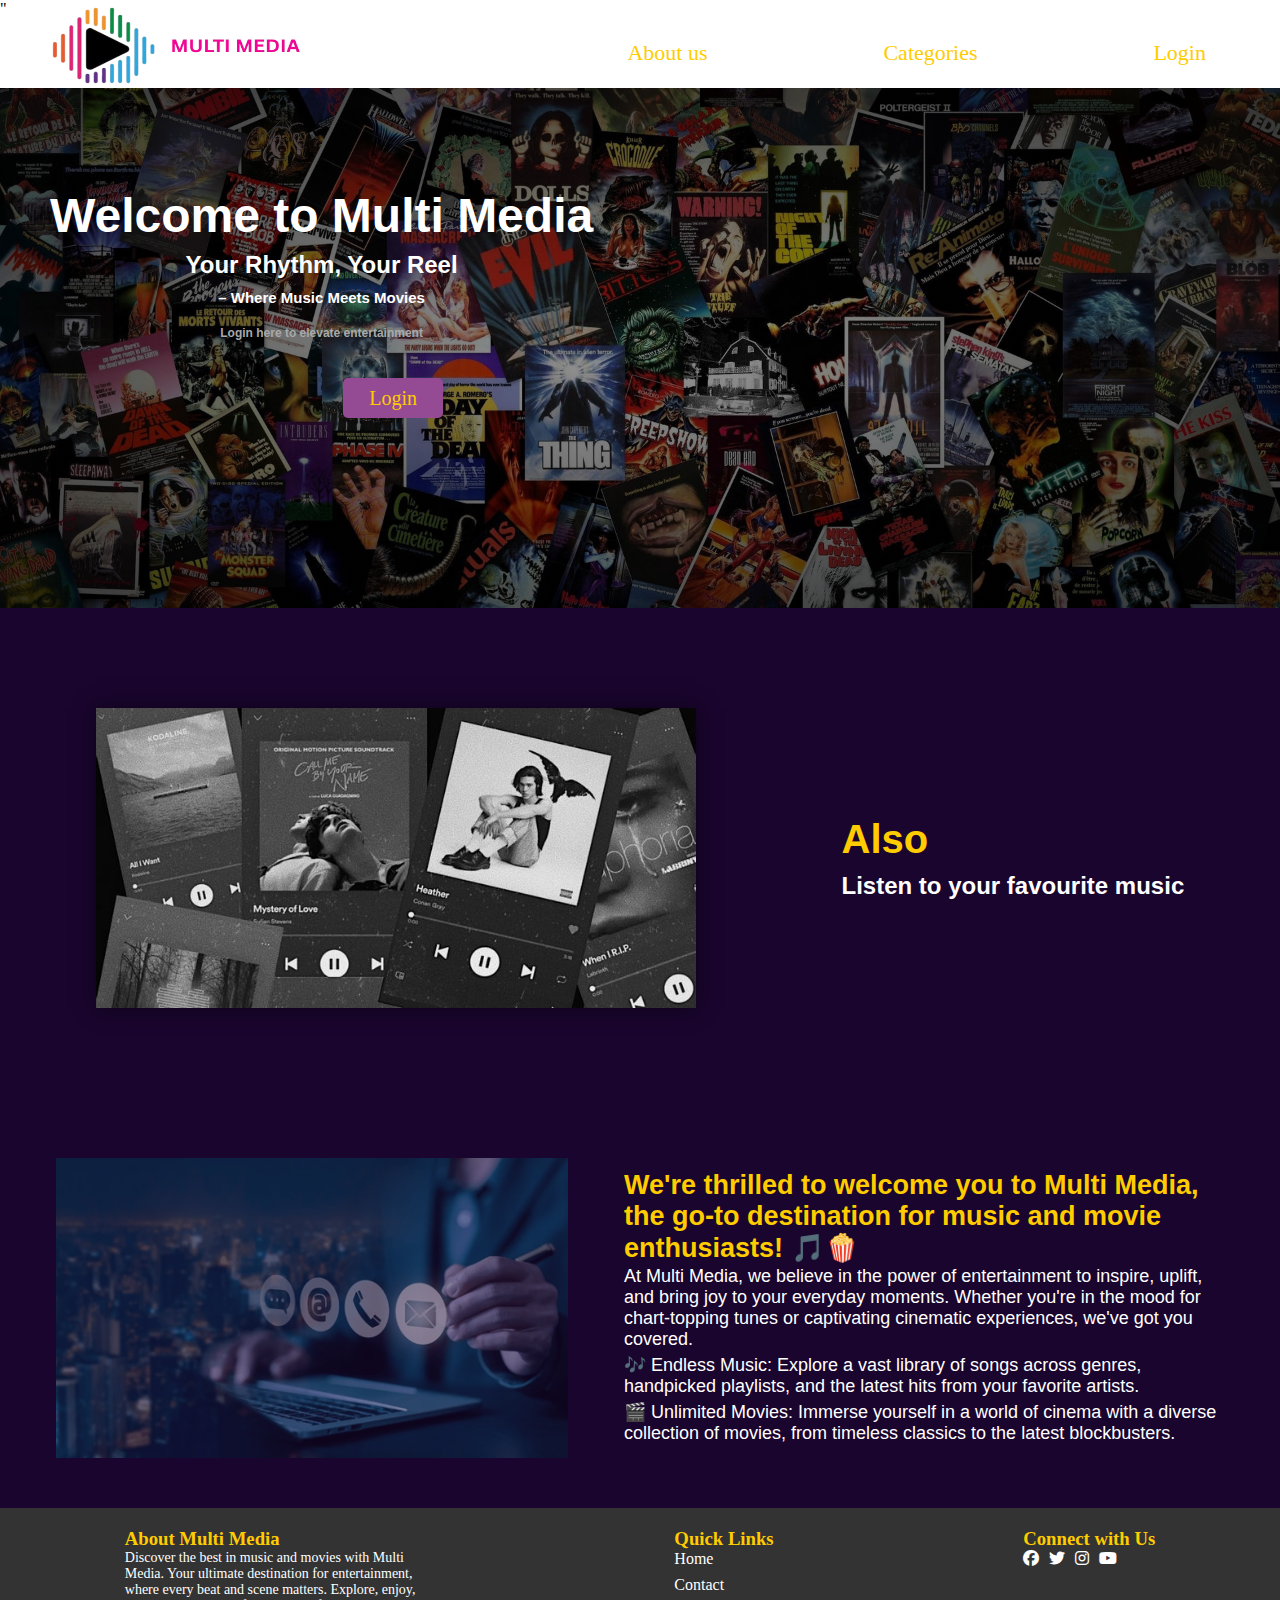
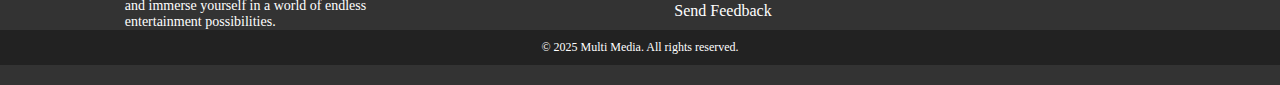
<file: HTML/index.html>
<!DOCTYPE html>
<html lang="en">
<head>
    <meta charset="UTF-8">
    <meta name="viewport" content="width=device-width, initial-scale=1.0">
    <title>Document</title>
    <link rel="stylesheet" href="./CSS/p.css">
    <link rel="stylesheet" href="https://cdnjs.cloudflare.com/ajax/libs/font-awesome/6.4.2/css/all.min.css"  />"
</head>
<body>
    <div class="navbar">
    <div class="logo1"><img src="./Images/Multi-removebg-preview.png" width="300px" height="270px"></div>
    <!-- <div class="nav1"><a href="#">Home</a>
        <div class="submenu">
        <div class="sub"><a href="#">All</a></div>
        <div class="sub"><a href="../HTML/movies.html"> Movies</a></div>
        <div sub="sub"><a href="../HTML/index.html"> Music</a></div>
     </div> -->
    <!-- </div> -->
    <div class="nav1"><a href="#about">About us</a></div>
    <div class="nav2"><a href="#">Categories</a>
        <div class="submenu">
            <div class="sub"><a href="./categories.html">All</a></div>
            <div class="sub"><a href="./movie1.html">Movies</a></div>
            <div sub="sub"><a href="./music.html">Music</a></div>
         </div>
    </div>
    <div class="nav" style="margin-right: 10px;"> <a href="./login1.html">Login</a></div>
    </div>
    <div class="bg-img">
    <div class="main-container">
        <div class="main-titles">
            <h1 class="title1">Welcome to Multi Media </h1>
            <h2 class="title2">Your Rhythm, Your Reel </h2>
            <h3 class="title3"> – Where Music Meets Movies</h3>
            <h5 class="loginp">
             Login here to elevate entertainment
            </h5>
        </div>
        <button class="login2">
            <a href="./login1.html">Login</a>
        </button>
    </div>
    </div>
    <div class=content2>
        <div class="bg-img2">
        </div>
    <div class="music">
        <h1 class="c1">Also</h1>
        <h2 class="music-c2">Listen to your favourite music</h2>

        
        </div>
     </div>   
    </div>
    <div class="about-us" id="about">
        <div class="bg-img3"></div>
        <div class="about-content">
            <h2 class="about-c1">We're thrilled to welcome you to Multi Media, the go-to destination for music and movie enthusiasts! 🎵🍿</h2>

              <p class="c2">  At Multi Media, we believe in the power of entertainment to inspire, uplift, and bring joy to your everyday moments.
                 Whether you're in the mood for chart-topping tunes or captivating cinematic experiences, we've got you covered.<p>
                <p class="c2">🎶 Endless Music: Explore a vast library of songs across genres, handpicked playlists, and the latest hits from your favorite artists.</p>
                <p class="c2">🎬 Unlimited Movies: Immerse yourself in a world of cinema with a diverse collection of movies, from timeless classics to the latest blockbusters.</p>
            
        </div>
    </div>
    <!-- <div class="footer">
         <div class="foot-i"> -->
            <!-- <i class="fa-solid fa-phone" style="color: #ffffff;"></i> -->
        <!-- </div> -->
        <!-- <img src="juzplay.jpg" width="100px" height="40%" style="margin-right: 70px;">
        <p>If you want to listen to your favourite music or
            want to chill<br> with some good movies,websiries you are at the right platform...enjoy</p>
        

        <div class="foot-c">
        <a href="#">TEAM</a>
        <a href="#">CONTACT</a>
        <a href="#">TERMS AND CONDITIONS</a>
        </div>
        

    </div> --> 
    <footer class="site-footer">
        <div class="footer-content">
            <div class="footer-section">
                <h3>About Multi Media</h3>
                <p>Discover the best in music and movies with Multi Media. Your ultimate destination for entertainment, where every beat and scene matters. Explore, enjoy, and immerse yourself in a world of endless entertainment possibilities.</p>
            </div>
            <div class="footer-section">
                <h3>Quick Links</h3>
                <ul>
                    <li><a href="./index.html">Home</a></li>
                    <li><a href="">Contact</a></li>
                    <li><a href="./feedback.html">Send Feedback</a></li>
                </ul>
            </div>
            <div class="footer-section">
                <h3>Connect with Us</h3>
                <ul class="social-icons">
                    <li><a href="https://www.facebook.com/" target="_blank"><i class="fab fa-facebook"></i></a></li>
                    <li><a href="https://www.twitter.com/" target="_blank"><i class="fab fa-twitter"></i></a></li>
                    <li><a href="https://www.instagram.com/" target="_blank"><i class="fab fa-instagram"></i></a></li>
                    <li><a href="https://www.youtube.com/" target="_blank"><i class="fab fa-youtube"></i></a></li>
                </ul>
            </div>
        </div>
        <div class="footer-bottom">
            <p>&copy; 2025 Multi Media. All rights reserved. </p>
        </div>
    </footer>
    
    <script>
           
    </script>
</body>
</html>
</file>
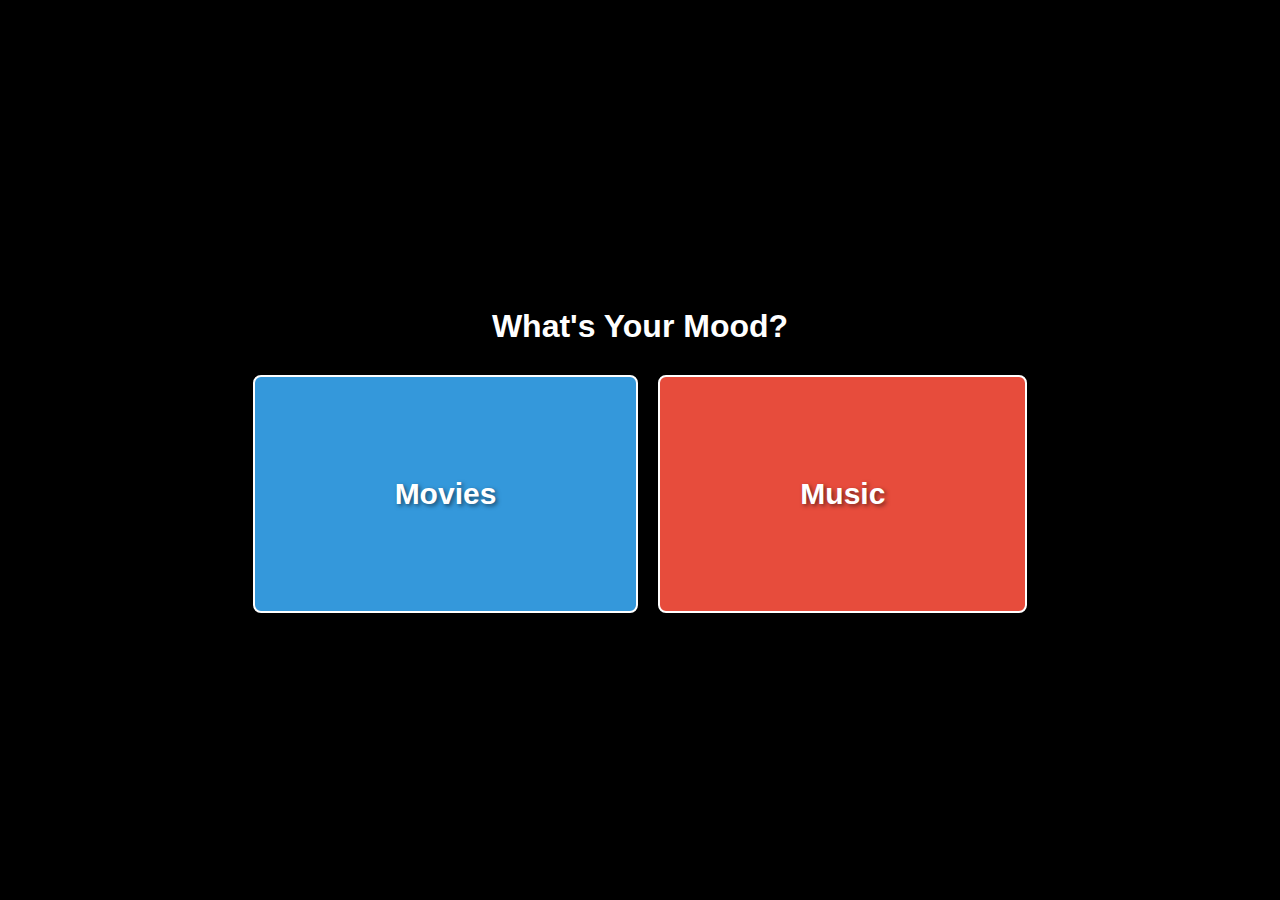
<file: HTML/categories.html>
<!DOCTYPE html>
<html lang="en">
<head>
  <meta charset="UTF-8">
  <title>Movie & Music Selection</title>
  <link rel="stylesheet" href="./CSS/categories.css">
</head>
<body>
  <div class="container">
    <h1>What's Your Mood?</h1>
    <div class="buttons">
      <a href="./movie1.html" class="button movies">Movies</a>
      <a href="./music.html" class="button music">Music</a>
    </div>
  </div>

</body>
</html>
</file>
<file: HTML/CSS/p.css>
* {
    padding: 0;
    margin : 0;
    box-sizing: border-box; /* Include padding and border in the element's total width and height */
}
body, h1, h2, h3, p, ul {
    margin: 0;
    padding: 0;
}

/* ... (other styles) */

/* overflow-y: hidden; */

@media only screen and (max-width: 600px) {
/* Styles for screens with a maximum width of 600px */
.navbar {
    flex-direction: column; /* Adjust the navbar layout for smaller screens */
    /* Add more styles as needed */
}
}

.navbar{
height: 70px;
width: 95%;
display: flex;
justify-content: space-between;
align-items: center;
background-color: white;
color: white;
font-size: 22px;
}
.logo1{        
margin-top: 0px;
margin-bottom: 10px;
margin-left: 30px;
}
a{
text-decoration: none;
color: hsl(48, 100%, 50%);
position: relative;
}
.nav1{
margin-left: 10%;
position: relative;

}
.nav2{
position: relative;
}
.nav{
position: relative;
}
.submenu{
background-color: whitesmoke;
display: none;
position: absolute;
left: 0px;
top:100%;
color: #222;
}
.sub{
padding: 0px;
}
.nav:hover{
background-color: gray;
}
.nav1:hover .submenu{
display: block;
background-color: gray;
}
.nav2:hover .submenu{
display: block;
background-color: gray;
}
.bg-img{
background-image: radial-gradient(rgba(0,0,0,0.4), rgba(0,0,0,0.8)) ,url(../Images/movie-9pvmdtvz4cb0xl37.jpg);
background-size: cover;
background-position:center ;
background-repeat: no-repeat;
margin-top: 0%;
height: 520px;
}
.main-container{
width: 100%;
height: 800px;
display: flex;
position: relative;
margin-left: 50px;
margin-top: 0px;
color: white;
font-family: 'Trebuchet MS', 'Lucida Sans Unicode', 'Lucida Grande', 'Lucida Sans', Arial, sans-serif
}
.title1{
margin-top: 100px;
font-size:3em;
}
.title2{
margin-top:8px;
margin-bottom: 10px;
display: flex;
align-items: center;
justify-content: center;
}

.title3{
font-size: 15px;
display: flex;
align-items: center;
justify-content: center;
}
.loginp{
font-family: Arial, Helvetica, sans-serif;
font-size:12px ;
margin-top:20px;
margin-bottom: 10px;
display: flex;
align-items: center;
justify-content: center;
color:darkgray;
}
.login2{
background-color: rgb(148, 75, 148);
color:white;
width: 100px;
height: 40px;
padding-top: 8px;
padding-bottom:8px ;
padding-left: 20px;
padding-right: 20px;
border-radius: 5px;
margin-top: 290px;
margin-left: -250px;
font-family: 'Times New Roman', Times, serif;
font-size: 20px;
cursor: pointer;
border: none;
}
.content2{
display: flex;
height: 500px;
background-color: rgb(26, 5, 46);
justify-content: space-evenly;
align-items: center;
}
.bg-img2{
background-image:url('../Images/877e5e60-6a16-4f13-bacd-858cd345c19b.jpg');
background-size: cover;
background-repeat: no-repeat;
height: 300px;
width: 600px;
margin-left: 0px;

box-shadow: 0 0 20px rgba(0.5, 0, 0, 0.5);
}
.music{
margin-top: 0px;
margin-left: 50px;
display: flex;
color: white;
flex-direction: column;
font-family: 'Trebuchet MS', 'Lucida Sans Unicode', 'Lucida Grande', 'Lucida Sans', Arial, sans-serif

}
.c1{
margin-bottom: 10px;
font-size: 2.5em;
color: hsl(48, 100%, 50%);
}
.about-us{
height: 400px;
width: 100%;
background-color: rgb(26, 5, 46) ;
display: flex;
flex-direction: row;
justify-content: space-evenly;
align-items: center;
}
.bg-img3{
background: url("../Images/using-laptop-show-icon-address-600nw-2521386695.webp");
background-repeat: no-repeat;
height: 300px;
width: 40%;
opacity: 0.5;
display: flex;
justify-content: flex-end;
padding: 20px;
background-size: cover;

}

.about-content{
width: 600px;
display: flex;
flex-direction: column;
justify-content: flex-start;
align-items: center;
color: white;
font-size: large;

}
.about-c1{
font-family: 'Trebuchet MS', 'Lucida Sans Unicode', 'Lucida Grande', 'Lucida Sans', Arial, sans-serif;
color: hsl(48,100%,50%);
}
.c2{
font-family: 'Trebuchet MS', 'Lucida Sans Unicode', 'Lucida Grande', 'Lucida Sans', Arial, sans-serif;
margin-top: 2px;
margin-bottom: 2px;


}

/* Reset some default styles for better consistency */
body, h1, h2, h3, p, ul {
margin: 0;
padding: 0;
}

/* Style the footer */
.site-footer {
background-color: #333;
color: #fff;
padding: 20px 0;
}

.footer-content {
display: flex;
justify-content: space-around;
flex-wrap: wrap;
}

.footer-section {
max-width: 300px;
}

.footer-section h3 {
color: #ffcc00;
}

.footer-section p {
font-size: 14px;
}

ul {
list-style-type: none;
padding: 0;
}

ul li {
margin-bottom: 8px;
}

ul li a {
color: #fff;
text-decoration: none;
}

ul li a:hover {
text-decoration: underline;
}

.social-icons {
display: flex;
}

.social-icons li {
margin-right: 10px;
}

/* Style the bottom part of the footer */
.footer-bottom {
background-color: #222;
padding: 10px 0;
text-align: center;
color: #fff;
font-size: 12px;
}

.footer-bottom p {
margin: 0;
}

.footer-bottom a {
color: #ffcc00;
text-decoration: none;
}

.footer-bottom a:hover {
text-decoration: underline;
}
</file>
<file: HTML/CSS/categories.css>
body {
    font-family: Arial, sans-serif;
    margin: 0;
    padding: 0;
    display: flex;
    justify-content: center;
    align-items: center;
    height: 100vh;
    background-color: #000;
    color: white;
  }
  
  .container {
    text-align: center;
  }
  
  h1 {
    margin-bottom: 30px;
  }
  
  .buttons {
    display: flex;
    justify-content: center;
  }
  
  .button {
    display: inline-block;
    padding: 100px 140px;
    margin: 0 10px;
    text-decoration: none;
    color: #fff;
    border-radius: 8px;
    transition: opacity 0.3s ease;
    font-size: 30px;
    border: 2px solid #fff;
    text-shadow: 2px 2px 4px rgba(0, 0, 0, 0.5); 
    font-family: 'Roboto', sans-serif; 
    font-weight: bold;
  }
  
  .movies {
    background-color: #3498db;
  }
  
  .music {
    background-color: #e74c3c;
  }
  
  .button:hover {
    opacity: 0.8;
  }
  
  .movies {
    background-color: #3498db;
    background-image: url('https://w0.peakpx.com/wallpaper/361/823/HD-wallpaper-avengers-endgame-iron-man-robert-downey-jr-captain-america-chris-evans-bruce-banner-hulk-mark-ruffalo-chris-hemsworth-thor-black-widow-scarlett-johansson-captain-marvel-brie-larson-war.jpg'); /* Replace 'movies-background.jpg' with your image */
    background-size: cover;
  }
  
  .music {
    background-color: #e74c3c;
    background-image: url('https://png.pngtree.com/thumb_back/fh260/background/20230630/pngtree-wireless-headphones-in-3d-surround-on-a-vibrant-purple-background-image_3691476.jpg'); /* Replace 'music-background.jpg' with your image */
    background-size: cover;
  }
</file>
